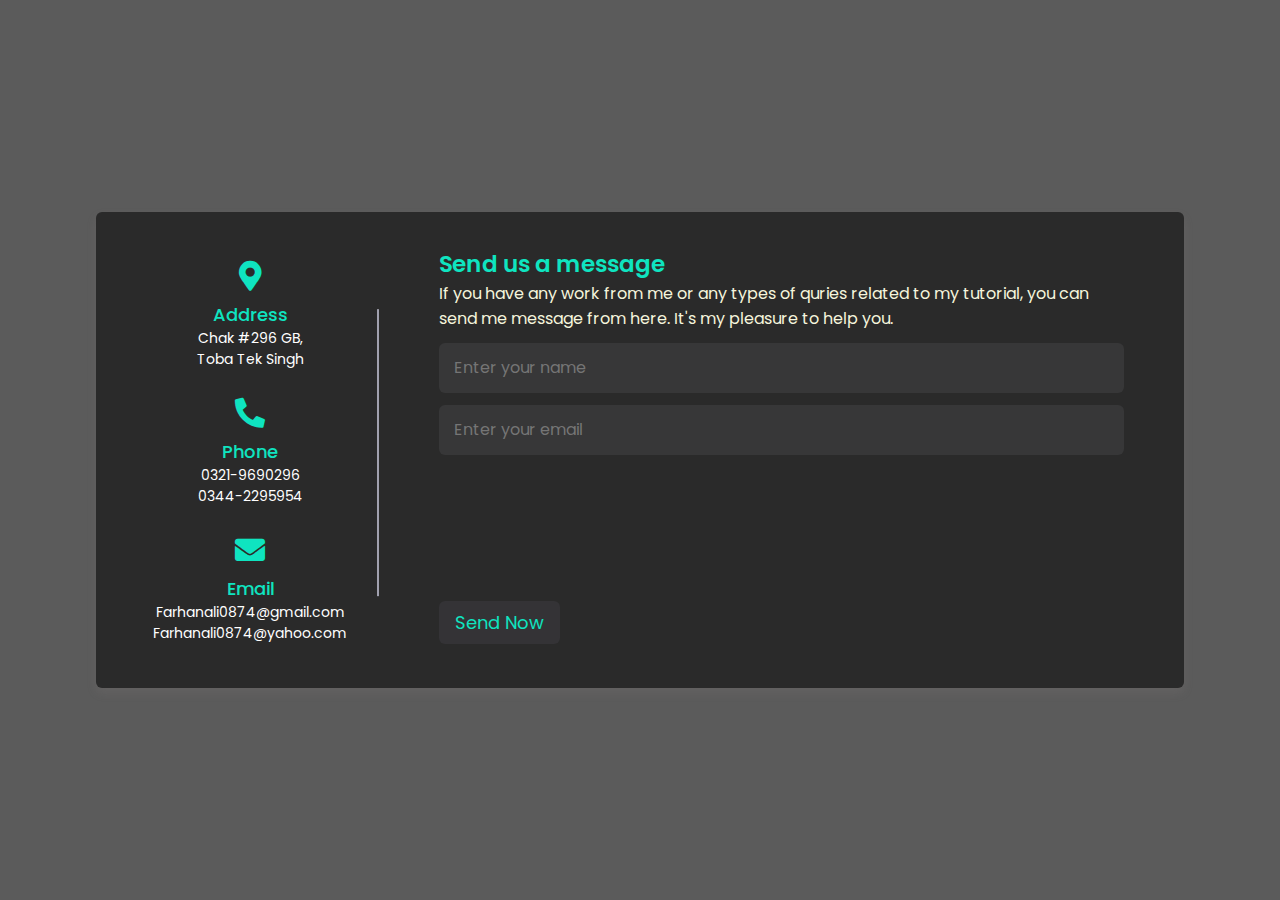
<file: HTML/contact.html>
<!DOCTYPE html>
<!-- Created By CodingLab - www.codinglabweb.com -->
<html lang="en" dir="ltr">
  <head>
    <meta charset="UTF-8">
   <!-- <title> Responsive Contact Us Form  | CodingLab </title>
    <link rel="stylesheet" href="style.css">
    <!-- Fontawesome CDN Link -->
    <link rel="stylesheet" href="css/contact.css">
    <link rel="stylesheet" href="https://cdnjs.cloudflare.com/ajax/libs/font-awesome/5.15.2/css/all.min.css"/>
     <meta name="viewport" content="width=device-width, initial-scale=1.0">
   </head>
<body>
  <div class="container">
    <div class="content">
      <div class="left-side">
        <div class="address details">
          <i class="fas fa-map-marker-alt"></i>
          <div class="topic">Address</div>
          <div class="text-one">Chak #296 GB,</div>
          <div class="text-two">Toba Tek Singh</div>
        </div>
        <div class="phone details">
          <i class="fas fa-phone-alt"></i>
          <div class="topic">Phone</div>
          <div class="text-one">0321-9690296</div>
          <div class="text-two">0344-2295954</div>
        </div>
        <div class="email details">
          <i class="fas fa-envelope"></i>
          <div class="topic">Email</div>
          <div class="text-one">Farhanali0874@gmail.com</div>
          <div class="text-two">Farhanali0874@yahoo.com</div>
        </div>
      </div>
      <div class="right-side">
        <div class="topic-text">Send us a message</div>
        <p style="color: beige;">If you have any work from me or any types of quries related to my tutorial, you can send me message from here. It's my pleasure to help you.</p>
      <form action="#">
        <div class="input-box">
          <input type="text" placeholder="Enter your name">
        </div>
        <div class="input-box">
          <input type="text" placeholder="Enter your email">
        </div>
        <div class="input-box message-box">
          
        </div>
        <div class="button">
          <input type="button" value="Send Now" >
        </div>
      </form>
    </div>
    </div>
  </div>
</body>
</html>
</file>
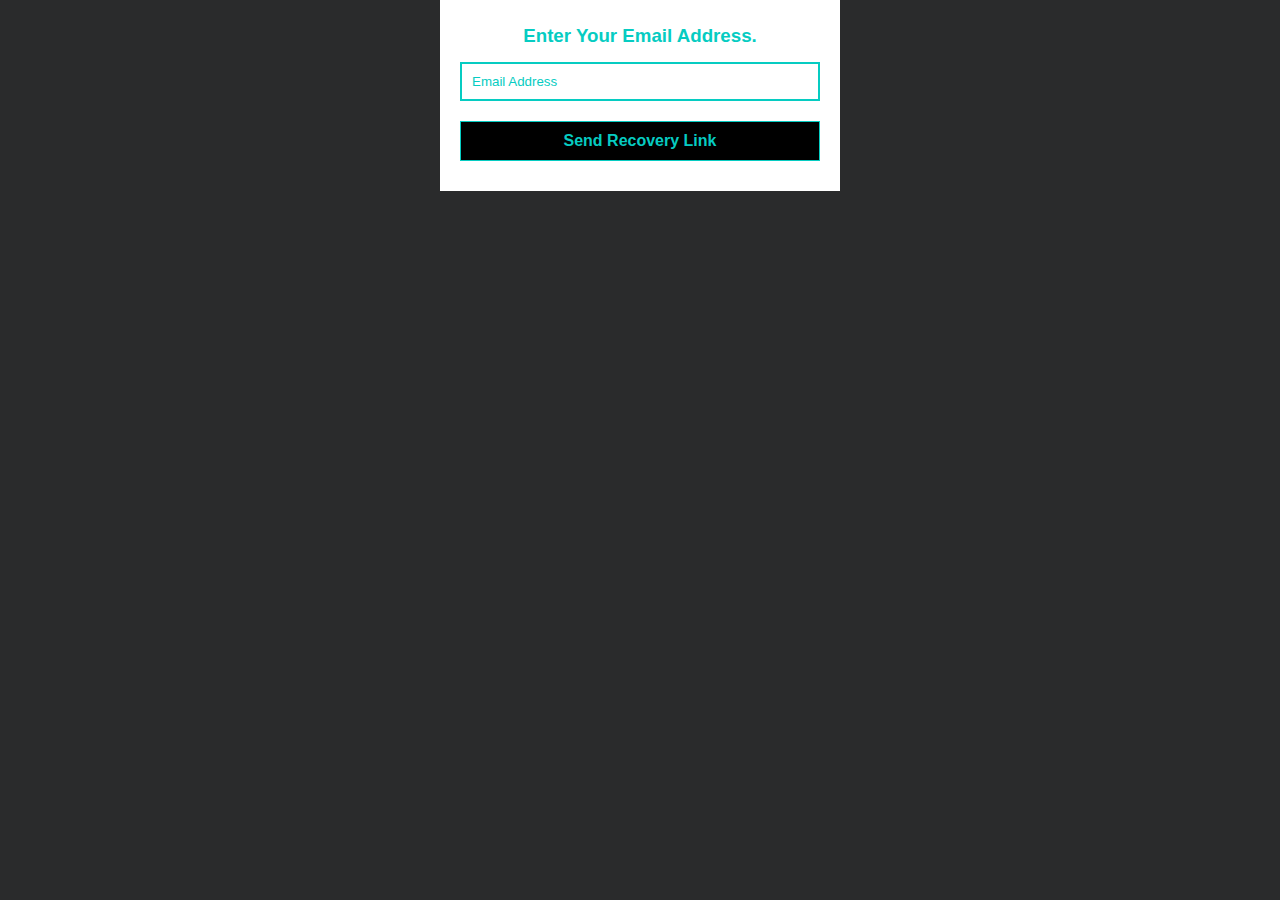
<file: HTML/forgot.html>
<!DOCTYPE HTML>
<html lang="en-US">
<head>
	<meta charset="UTF-8">
	<title>Forgot Password</title>
	<link rel="stylesheet" href="style.css" />
</head>
<body>
	
	<div class="box">
	
		<div class="inner-box">
		
		<form action="recover.html">
		
		<h3>Enter Your Email Address.</h3>
		
		<input type="email" name="email" placeholder="Email Address" required/>
		<a href="recover.html"><input type="submit" value="Send Recovery Link" /></a>
		
		
		</form>
		
		</div>
	
	</div>
	
</body>
</html>
</file>
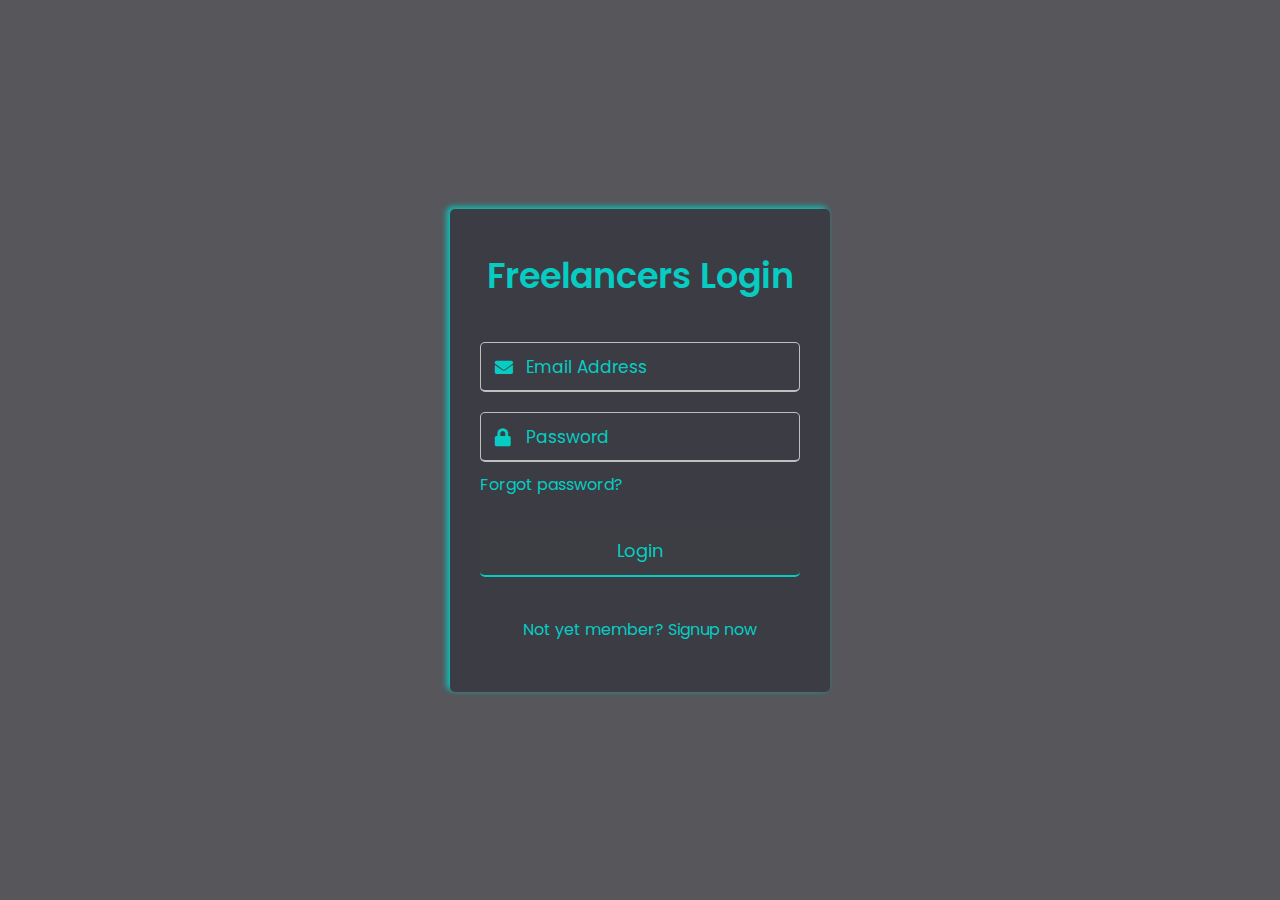
<file: HTML/login.html>
<!DOCTYPE html>
<!-- Coding By CodingNepal - youtube.com/codingnepal -->
<html lang="en">
<head>
  <meta charset="UTF-8">
  <meta name="viewport" content="width=device-width, initial-scale=1.0">
  <title>Login</title>
  <link rel="stylesheet" href="css/login.css">
  <link rel="stylesheet" href="https://cdnjs.cloudflare.com/ajax/libs/font-awesome/5.15.3/css/all.min.css"/>
</head>
<body>
  <div class="wrapper">
    <header style="color: #06ccc2;">Freelancers Login</header>
    <form action="#">
      <div class="field email">
        <div class="input-area">
          <input type="text" placeholder="Email Address">
          <i class="icon fas fa-envelope"></i>
          <i class="error error-icon fas fa-exclamation-circle"></i>
        </div>
        <div class="error error-txt">Email can't be blank</div>
      </div>
      <div class="field password">
        <div class="input-area">
          <input type="password" placeholder="Password">
          <i class="icon fas fa-lock"></i>
          <i class="error error-icon fas fa-exclamation-circle"></i>
        </div>
        <div class="error error-txt">Password can't be blank</div>
      </div>
      <div class="pass-txt"><a href="forgot.html">Forgot password?</a></div>
      <input type="submit" value="Login">
    </form>
    <div class="sign-txt" style="color: #06ccc2;">Not yet member? <a href="signup.html">Signup now</a></div>
  </div>

  <script src="js/login.js"></script>

</body>
</html>
</file>
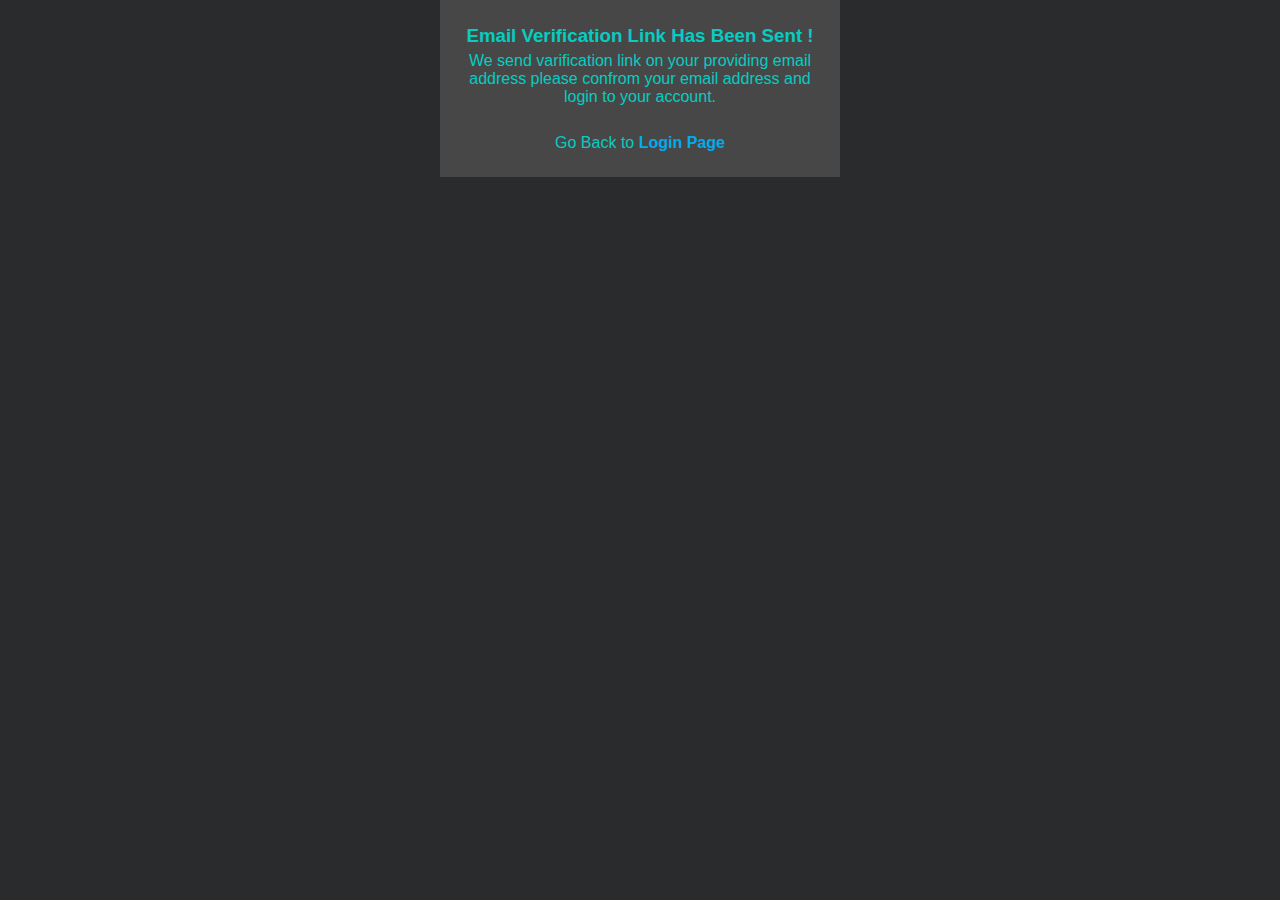
<file: HTML/recover.html>
<!DOCTYPE HTML>
<html lang="en-US">
<head>
	<meta charset="UTF-8">
	<title>Account Recover</title>
	<link rel="stylesheet" href="style.css" />
</head>
<body>
	
	<div class="box" style="background-color: rgb(71, 71, 71);">
	
		<div class="inner-box">
		
		<h3>Email Verification Link Has Been Sent !</h3>
		
		<p style="text-align:center;" >We send varification link on your providing email address please confrom your email address and login to your account.</p>
		<br />
		<p style="text-align:center;" >Go Back to <a class="link" href="login.html">Login Page</a></p>
		</div>
	
	</div>
	
</body>
</html>
</file>
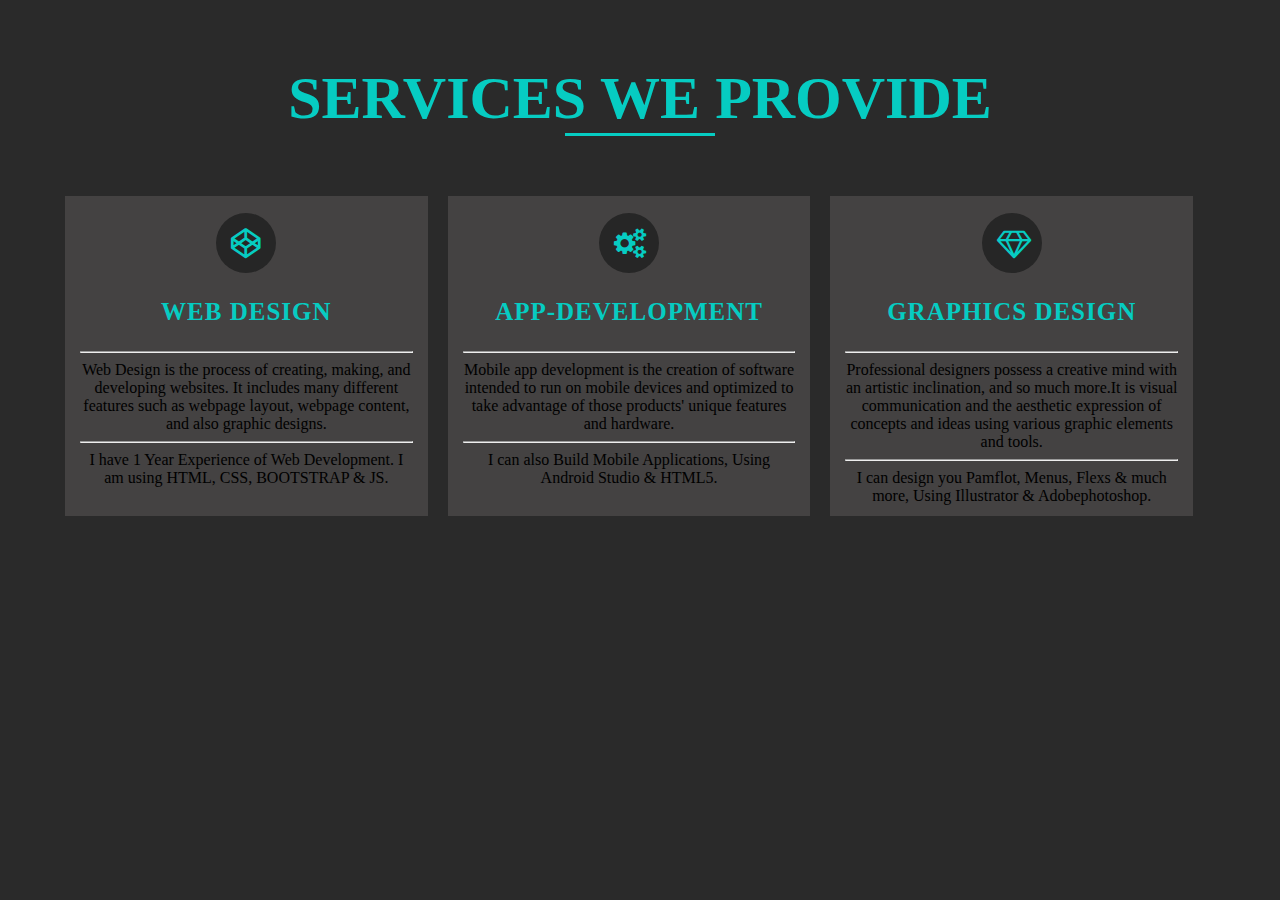
<file: HTML/services.html>
<!DOCTYPE html>
<html lang="en">
<head>
    <meta charset="UTF-8">
    <meta http-equiv="X-UA-Compatible" content="IE=edge">
    <meta name="viewport" content="width=device-width, initial-scale=1.0">
    <title>Services</title>
    <link rel="stylesheet" href="https://cdnjs.cloudflare.com/ajax/libs/font-awesome/4.7.0/css/font-awesome.css">
    <link rel="stylesheet" href="css/services.css">
</head>
<body>
    <div class="wrapper">
        <h2>
      Services we provide
        </h2>
      <div class="line">
      </div>
      <div class="single-service">
            <div class="social">
      <i class="fa fa-codepen"></i></div>
      <span></span>
             <h3>
      Web Design</h3>
        <p class="hehe">
            <hr class="h" style="color: rgb(255, 251, 251);">
            Web Design is the process of creating, making, and developing websites. It includes many different features such as webpage layout, webpage content, and also graphic designs.
            <hr class="h">
            I have 1 Year Experience of Web Development. I am using HTML, CSS, BOOTSTRAP & JS. 
        </p>
      </div>
      <div class="single-service">
            <div class="social">
      <i class="fa fa-cogs"></i></div>
      <span></span>
             <h3>
      App-Development
            </h3>
        <p class="hehe">
            <hr class="h">
            Mobile app development is the creation of software intended to run on mobile devices and optimized to take advantage of those products' unique features and hardware.
            <hr class="h">
            I can also Build Mobile Applications, Using Android Studio & HTML5.

        </p>
      </div>
      <div class="single-service">
            <div class="social">
      <i class="fa fa-diamond"></i></div>
      <span></span>
             <h3>
      Graphics design</h3>
        <p class="hehe">
            <hr class="h">
            Professional designers possess a creative mind with an artistic inclination, and so much more.It is visual communication and the aesthetic expression of concepts and ideas using various graphic elements and tools.
            <hr class="h"> 
            I can design you Pamflot, Menus, Flexs & much more, Using Illustrator & Adobephotoshop.
        </p>
      </div>
      </div>
      
</body>
</html>
</file>
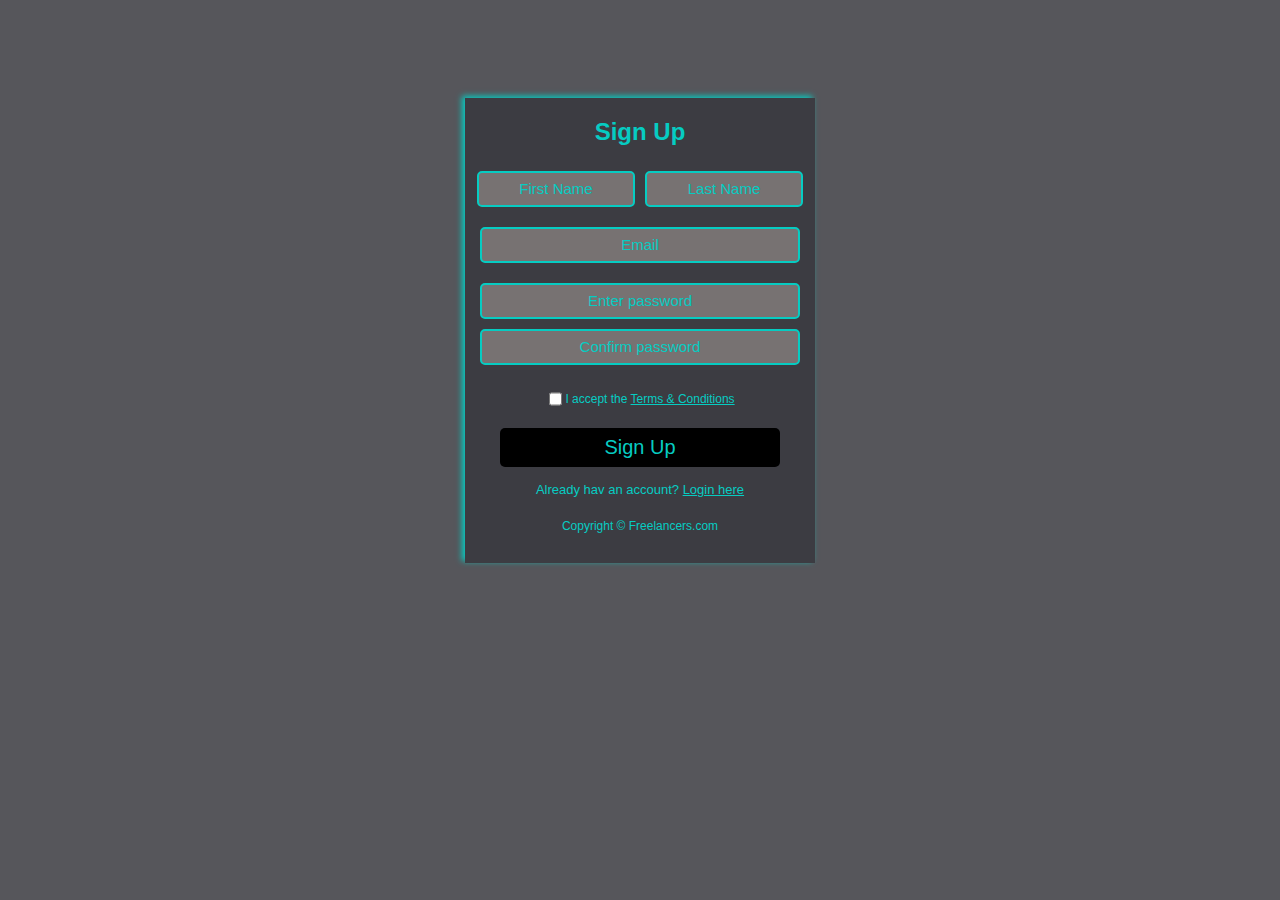
<file: HTML/signup.html>
<!DOCTYPE html>
<html lang="en">

<head>
    <meta charset="UTF-8">
    <meta http-equiv="X-UA-Compatible" content="IE=edge">
    <meta name="viewport" content="width=device-width, initial-scale=1.0">
    <title>Sign Up Page </title>
 
    <link rel="stylesheet" href="css/signup.css">
    <link rel="stylesheet" href="js/signup.js">

</head>

<body>

    <div class="container">
        <h2>Sign Up</h2>

        <form action="">
            <div class="form-item-username">
                <input type="text" name="firstName" id="firstName" placeholder="First Name">
                <input type="text" name="lastName" id="lastName" placeholder="Last Name">
            </div>

            <div class="form-item">
                <input type="email" name="email" id="email" placeholder="Email">
            </div>

            <div class="form-item">
                <!-- add a password format display -->
                <span class="pwd-format">
                    8-15 AlphaNumeric Characters
                </span>
                <input type="password" name="password" id="password" placeholder="Enter password">
                <input type="password" name="confirmPassword" id="confirmPassword" placeholder="Confirm password">
            </div>

            <div class="accept-box">
                <input type="checkbox" name="accept" id="accept">
                <p>I accept the <a href="#">Terms & Conditions</a></p>
            </div>

            <div class="form-btns">
                <button class="signup" type="submit" disabled>Sign Up</button>
                <div class="options">
                    Already hav an account? <a href="login.html">Login here</a>
                </div>
            </div>

        </form>
        <p>Copyright &copy; Freelancers.com</p>
    </div>

  

    

</body>

</html>
</file>
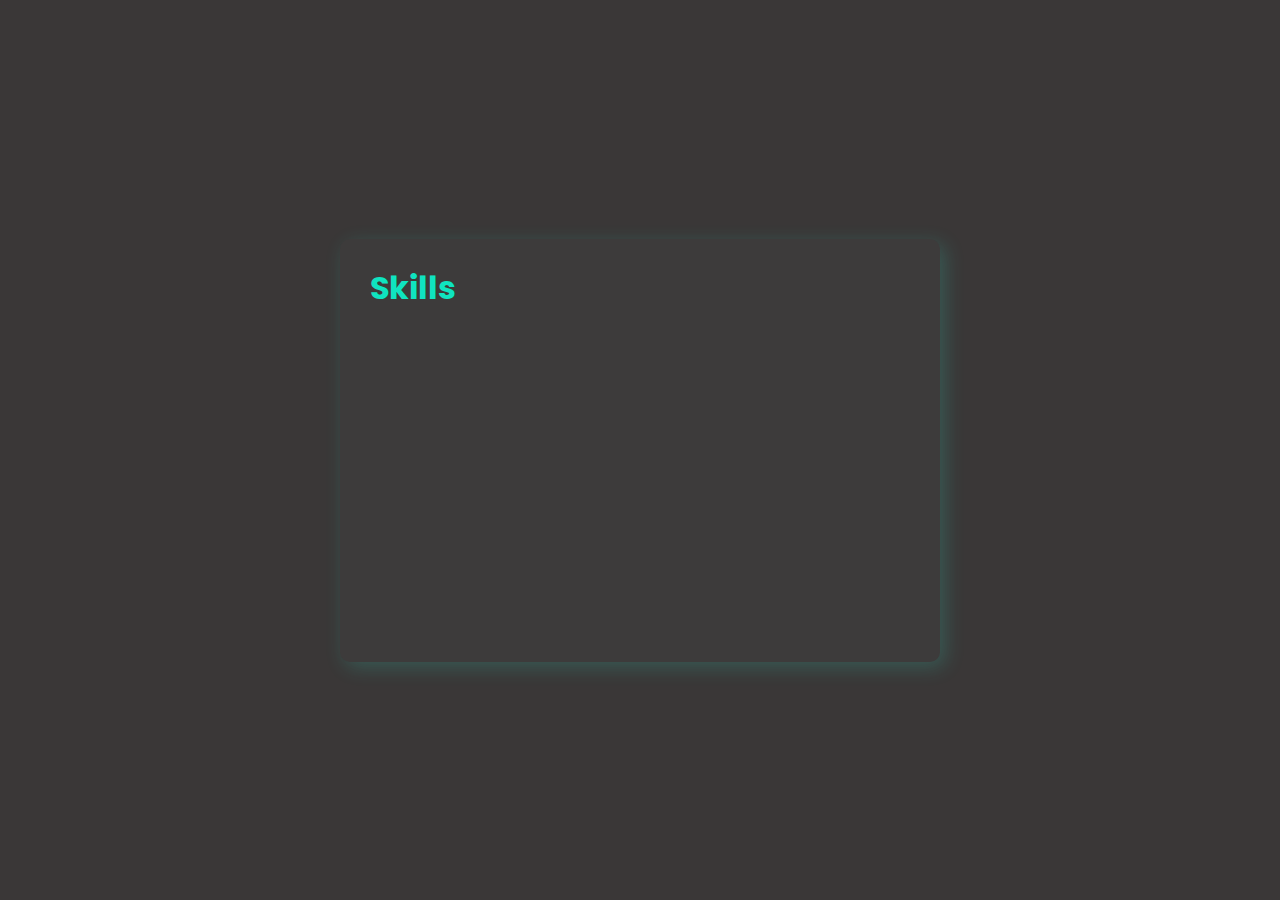
<file: HTML/skills.html>
<!DOCTYPE html>
<!-- Created By CodingNepal -->
<html lang="en">
<head>
    <meta charset="UTF-8">
    <title>My Skills</title>
    <link rel="stylesheet" href="css/skills.css">
</head>
<body>
  <div class="skill-bars">
      <h1 style="color: #0fe4c0; font-weight: bolder;">Skills</h1>
    <div class="bar">
      <div class="info">
        <span style="color: white;">HTML</span>
      </div>
      <div class="progress-line html">
        <span></span>
      </div>
    </div>
    <div class="bar">
      <div class="info">
        <span style="color: white;">CSS</span>
      </div>
      <div class="progress-line css">
        <span></span>
      </div>
    </div>
    <div class="bar">
      <div class="info">
        <span style="color: white;">BOOTSTRAP</span>
      </div>
      <div class="progress-line jquery">
        <span></span>
      </div>
    </div>
    <div class="bar">
      <div class="info">
        <span style="color: white;">JS</span>
      </div>
      <div class="progress-line python">
        <span></span>
      </div>
    </div>
    <div class="bar">
      <div class="info">
        <span style="color: white;">PHP</span>
      </div>
      <div class="progress-line mysql">
        <span></span>
      </div>
    </div>
  </div>

</body>
</html>
</file>
<file: HTML/style.css>
*{
	padding:0px;
	margin:0px;
	color:#06ccc2;
	font-family:arial;
	box-sizing:border-box;
}
body{
	background-color:#2a2b2c;
}
a{text-decoration:none;font-weight:600;}
.link{color:#00aced;}
p{margin:5px 0px;}
.box{
	width:400px;
	height:auto;
	margin:0 auto;
	background-color:white;
}
.inner-box{
	padding:20px;
}
.box h1,h2,h3,h4,h5,h6{
	text-align:center;
	margin:5px 0px;
}
.forgot{
	float:right;
}
input[type="text"],input[type="password"],input[type="submit"],input[type="email"]{
	width:100%;
	padding:10px;
	margin:10px 0px;
	border:2px solid #06ccc2;
}
input[type="submit"]{
	border:1px solid #06ccc2;
	background-color:#000000;
	color:#06ccc2;
	font-size:16px;
	font-weight:600;
	cursor:pointer;
	
}
::placeholder{
	color: #06ccc2;
}
</file>
<file: HTML/css/contact.css>
/* Google Font CDN Link */
@import url('https://fonts.googleapis.com/css2?family=Poppins:wght@200;300;400;500;600;700&display=swap');
*{
  margin: 0;
  padding: 0;
  box-sizing: border-box;
  font-family: "Poppins" , sans-serif;
}
body{
  min-height: 100vh;
  width: 100%;
  background: rgba(0, 0, 0, 0.644);
  display: flex;
  align-items: center;
  justify-content: center;
}
.container{
  width: 85%;
  background: rgb(42, 42, 42);
  border-radius: 6px;
  padding: 20px 60px 30px 40px;
  box-shadow: 0 5px 10px rgba(134, 126, 126, 0.2);
}
.container .content{
  display: flex;
  align-items: center;
  justify-content: space-between;
}
.container .content .left-side{
  width: 25%;
  height: 100%;
  display: flex;
  flex-direction: column;
  align-items: center;
  justify-content: center;
  margin-top: 15px;
  position: relative;
}
.content .left-side::before{
  content: '';
  position: absolute;
  height: 70%;
  width: 2px;
  right: -15px;
  top: 50%;
  transform: translateY(-50%);
  background: #a1a1af;
}
.content .left-side .details{
  margin: 14px;
  text-align: center;
}
.content .left-side .details i{
  font-size: 30px;
  color: #0fe4c0;
  margin-bottom: 10px;
}
.content .left-side .details .topic{
  font-size: 18px;
  font-weight: 500;
  color: #0fe4c0;
}
.content .left-side .details .text-one,
.content .left-side .details .text-two{
  font-size: 14px;
  color: white
}
.container .content .right-side{
  width: 75%;
  margin-left: 75px;
}
.content .right-side .topic-text{
  font-size: 23px;
  font-weight: 600;
  color: #0fe4c0;
}
.topic-text p{
  color: white;
}
.right-side .input-box{
  height: 50px;
  width: 100%;
  margin: 12px 0;
}
.right-side .input-box input,
.right-side .input-box textarea{
  height: 100%;
  width: 100%;
  color: #0fe4c0;
  border: none;
  outline: none;
  font-size: 16px;
  background: #373738;
  border-radius: 6px;
  padding: 0 15px;
  resize: none;
}
.right-side .message-box{
  min-height: 110px;
}
.right-side .input-box textarea{
  padding-top: 6px;
}
.right-side .button{
  display: inline-block;
  margin-top: 12px;
}
.right-side .button input[type="button"]{
  color: #0fe4c0;
  font-size: 18px;
  outline: none;
  border: none;
  padding: 8px 16px;
  border-radius: 6px;
  background: #343336;
  cursor: pointer;
  transition: all 0.3s ease;
}
.button input[type="button"]:hover{
  background: #000000;
}

@media (max-width: 950px) {
  .container{
    width: 90%;
    padding: 30px 40px 40px 35px ;
  }
  .container .content .right-side{
   width: 75%;
   margin-left: 55px;
}
}
@media (max-width: 820px) {
  .container{
    margin: 40px 0;
    height: 100%;
  }
  .container .content{
    flex-direction: column-reverse;
  }
 .container .content .left-side{
   width: 100%;
   flex-direction: row;
   margin-top: 40px;
   justify-content: center;
   flex-wrap: wrap;
 }
 .container .content .left-side::before{
   display: none;
 }
 .container .content .right-side{
   width: 100%;
   margin-left: 0;
 }
}
</file>
<file: HTML/css/login.css>
@import url('https://fonts.googleapis.com/css2?family=Poppins:wght@400;500;600&display=swap');
*{
  margin: 0;
  padding: 0;
  box-sizing: border-box;
  font-family: "Poppins", sans-serif;
}
body{
  width: 100%;
  height: 100vh;
  display: flex;
  align-items: center;
  justify-content: center;
  background: #56565b;
}
::selection{
  color: #06ccc2;
  background: #5372F0;
}
.wrapper{
  width: 380px;
  padding: 40px 30px 50px 30px;
  background: #3C3C45;
  border-radius: 5px;
  text-align: center;
  box-shadow: -3px -2px 6px #06ccc2;
}
.wrapper header{
  font-size: 35px;
  font-weight: 600;
}
.wrapper form{
  margin: 40px 0;
}
form .field{
  width: 100%;
  margin-bottom: 20px;
}
form .field.shake{
  animation: shake 0.3s ease-in-out;
}
@keyframes shake {
  0%, 100%{
    margin-left: 0px;
  }
  20%, 80%{
    margin-left: -12px;
  }
  40%, 60%{
    margin-left: 12px;
  }
}
form .field .input-area{
  height: 50px;
  width: 100%;
  position: relative;
}
form input{
  width: 100%;
  height: 100%;
  outline: none;
  color: #06ccc2;
  padding: 0 45px;
  font-size: 18px;
  background: none;
  caret-color: #06ccc2;
  border-radius: 5px;
  border: 1px solid #bfbfbf;
  border-bottom-width: 2px;
  transition: all 0.2s ease;
}
form .field input:focus,
form .field.valid input{
  border-color: #06ccc2;
}
form .field.shake input,
form .field.error input{
  border-color: #06ccc2;
}
.field .input-area i{
  position: absolute;
  top: 50%;
  font-size: 18px;
  pointer-events: none;
  transform: translateY(-50%);
}
.input-area .icon{
  left: 15px;
  color: #06ccc2;
  transition: color 0.2s ease;
}
.input-area .error-icon{
  right: 15px;
  color: #06ccc2;
}
form input:focus ~ .icon,
form .field.valid .icon{
  color: #06ccc2;
}
form .field.shake input:focus ~ .icon,
form .field.error input:focus ~ .icon{
  color: #06ccc2;
}
form input::placeholder{
  color: #06ccc2;
  font-size: 17px;
}
form .field .error-txt{
  color: #06ccc2;
  text-align: left;
  margin-top: 5px;
}
form .field .error{
  display: none;
}
form .field.shake .error,
form .field.error .error{
  display: block;
}
form .pass-txt{
  text-align: left;
  margin-top: -10px;
}
.wrapper a{
  color: #06ccc2;
  text-decoration: none;
}
.wrapper a:hover{
  text-decoration: underline;
}
form input[type="submit"]{
  height: 50px;
  margin-top: 30px;
  color: #06ccc2;
  padding: 0;
  border: none;
  background: #4443433a;
  cursor: pointer;
  border-bottom: 2px solid #06ccc2;
  transition: all 0.3s ease;
}
form input[type="submit"]:hover{
  background: #000000;
}
</file>
<file: HTML/css/services.css>
body{
    margin: 0;
    padding: 0;
    background-color: rgb(42, 42, 42);
    -webkit-background-size: cover;
    background-size: cover;
    background-position: center center;
    height: 90vh;
    font-family: poppins;
}
.wrapper{
    width: 1170px;
    margin: 5% auto;
}
.wrapper h2{
    text-transform: uppercase;
    font-family: poppins;
    font-weight: bold;
    text-align: center;
    font-size: 60px;
    color: #06ccc2;
    margin: 0;
}
.single-service {
position: relative;
width: 31%;
height: 320px;
background: rgb(68, 66, 66);
box-sizing: border-box;
padding: 0 15px;
transition: .5s;
overflow: hidden;
float: left;
margin: 0 10px;
text-align: center;
}
.line {
width: 150px;
height: 3px;
background: #06ccc2;
margin: 0 auto 60px auto;
}
.single-service p{            
    color: #06ccc2;
    font-size: 14px;
}
.single-service h3 {
    font-size: 25px;
    text-transform: uppercase;
    font-family: poppins;
    letter-spacing: 1px;
    color: #06ccc2;
}
.hehe{
    color: #06ccc2;;
}
.social {
width: 60px;
height: 60px;
background: #262626;
border-radius: 50%;
margin: 5% auto;
}
.social i {
font-size: 30px;
padding: 15px;
    color: #06ccc2;
}
.single-service:hover{
    box-shadow: 0 30px 35px rgb(162, 190, 188);
}
.single-service span {
position: absolute;
top: 0;
left: -110%;
width: 100%;
height: 100%;
background: #06ccc2;
transition: .7s;
transform: skewX(10deg);
}
.single-service:hover span{
    left: 110%;
}

@media (max-width:1000px){
    .wrapper {
width: 100%;
}
.single-service {
width: 95%;
margin-bottom: 30px;
}
.wrapper h2 {
font-size: 30px;
}
}
</file>
<file: HTML/css/signup.css>
::placeholder {
            color: #06ccc2;
            opacity: 1;
        }
        
      
        
        html {
            background: #56565b;
            color: #06ccc2;
            font-family: Arial, Helvetica, sans-serif;
        }
        
        body {
            padding-top: 10vh;
        }
        
        .container {
            background: #3c3c42;
            display: flex;
            flex-direction: column;
            align-items: center;
            margin: auto;
            height: 465px;
            width: 350px;
            box-shadow: -3px -2px 6px #06ccc2;
        }
        
        form {
            display: flex;
            flex-direction: column;
            align-items: center;
        }
        
        input {
            height: 30px;
            border: 2px solid #06ccc2;
            border-radius: 5px;
            background: #777272;
            color: #06ccc2;
            text-align: center;
            outline: none;
            font-size: 15px;
        }
        
        .form-item-username {
            margin: 5px;
            display: flex;
            padding-bottom: 10px;
        }
        
        .form-item-username input {
            width: 150px;
            margin: 0 5px;
        }
        
        .form-item {
            margin: 0 auto;
            padding-bottom: 10px;
            display: flex;
            flex-direction: column;
            align-items: center;
            width: 90%;
        }
        
        .form-item input {
            margin: 5px;
            width: 100%;
        }
        
        .accept-box {
            display: flex;
            align-items: center;
            margin: auto;
            font-size: 15px;
        }
        
        a {
            color: #06ccc2;
        }
        
        a:hover {
            color: #06ccc2;
        }
        
        .form-btns {
            display: flex;
            flex-direction: column;
            padding: 10px 0;
        }
        
        .form-btns button {
            margin: auto;
            font-size: 20px;
            padding: 8px;
            width: 280px;
            border: none;
            border-radius: 5px;
            cursor: pointer;
            color: #06ccc2;
            background: #06ccc2;
        }
        
        .form-btns button {
            
            background: #000000 ;
            color: #06ccc2;
        }
        
        .form-btns button:hover {
            background: #06ccc2;
            color: black;
        }
        
        .options {
            padding-top: 15px;
            margin: auto;
            font-size: 13px;
        }
        
        p {
            font-size: 12px;
        }
        
        .pwd-format {
            position: relative;
            color: #06ccc2;
            background: rgb(243, 234, 243);
            font-size: 11px;
            width: 150px;
            padding: 5px;
            border-radius: 5px;
            top: 112px;
            right: -81px;
            z-index: 2;
            display: none;
        }
</file>
<file: HTML/css/skills.css>
@import url('https://fonts.googleapis.com/css2?family=Poppins:wght@200;300;400;500;600;700&display=swap');
*{
  margin: 0;
  padding: 0;
  box-sizing: border-box;
  font-family: 'Poppins', sans-serif;
}
html,body{
  display: grid;
  height: 100%;
  place-items: center;
  background: rgba(58, 55, 55, 1);
}
::selection{
  color: #fff;
  background: #0fe4c0;
}
.skill-bars{
  padding: 25px 30px;
  width: 600px;
  background: #3d3b3b;
  box-shadow: 5px 5px 20px rgba(51, 233, 205, 0.2);
  border-radius: 10px;
}
.skill-bars .bar{
  margin: 20px 0;
}
.skill-bars .bar:first-child{
  margin-top: 0px;
}
.skill-bars .bar .info{
  margin-bottom: 5px;
}
.skill-bars .bar .info span{
  font-weight: 500;
  font-size: 17px;
  opacity: 0;
  animation: showText 0.5s 1s linear forwards;
}
@keyframes showText {
  100%{
    opacity: 1;
  }
}
.skill-bars .bar .progress-line{
  height: 10px;
  width: 100%;
  background: #f0f0f0;
  position: relative;
  transform: scaleX(0);
  transform-origin: left;
  border-radius: 10px;
  box-shadow: inset 0 1px 1px rgba(0,0,0,0.05),
              0 1px rgba(255,255,255,0.8);
  animation: animate 1s cubic-bezier(1,0,0.5,1) forwards;
}
@keyframes animate {
  100%{
    transform: scaleX(1);
  }
}
.bar .progress-line span{
  height: 100%;
  position: absolute;
  border-radius: 10px;
  transform: scaleX(0);
  transform-origin: left;
  background: #0fe4c0;
  animation: animate 1s 1s cubic-bezier(1,0,0.5,1) forwards;
}
.bar .progress-line.html span{
  width: 90%;
}
.bar .progress-line.css span{
  width: 60%;
}
.bar .progress-line.jquery span{
  width: 85%;
}
.bar .progress-line.python span{
  width: 50%;
}
.bar .progress-line.mysql span{
  width: 75%;
}
.progress-line span::before{
  position: absolute;
  content: "";
  top: -10px;
  right: 0;
  height: 0;
  width: 0;
  border: 7px solid transparent;
  border-bottom-width: 0px;
  border-right-width: 0px;
  border-top-color: #0fe4c0;
  opacity: 0;
  animation: showText2 0.5s 1.5s linear forwards;
}
.progress-line span::after{
  position: absolute;
  top: -28px;
  right: 0;
  font-weight: 500;
  background: #0fe4c0;;
  color:black;
  padding: 1px 8px;
  font-size: 12px;
  border-radius: 3px;
  opacity: 0;
  animation: showText2 0.5s 1.5s linear forwards;
}
@keyframes showText2 {
  100%{
    opacity: 1;
  }
}
.progress-line.html span::after{
  content: "90%";
}
.progress-line.css span::after{
  content: "60%";
}
.progress-line.jquery span::after{
  content: "85%";
}
.progress-line.python span::after{
  content: "50%";
}
.progress-line.mysql span::after{
  content: "75%";
}
</file>
